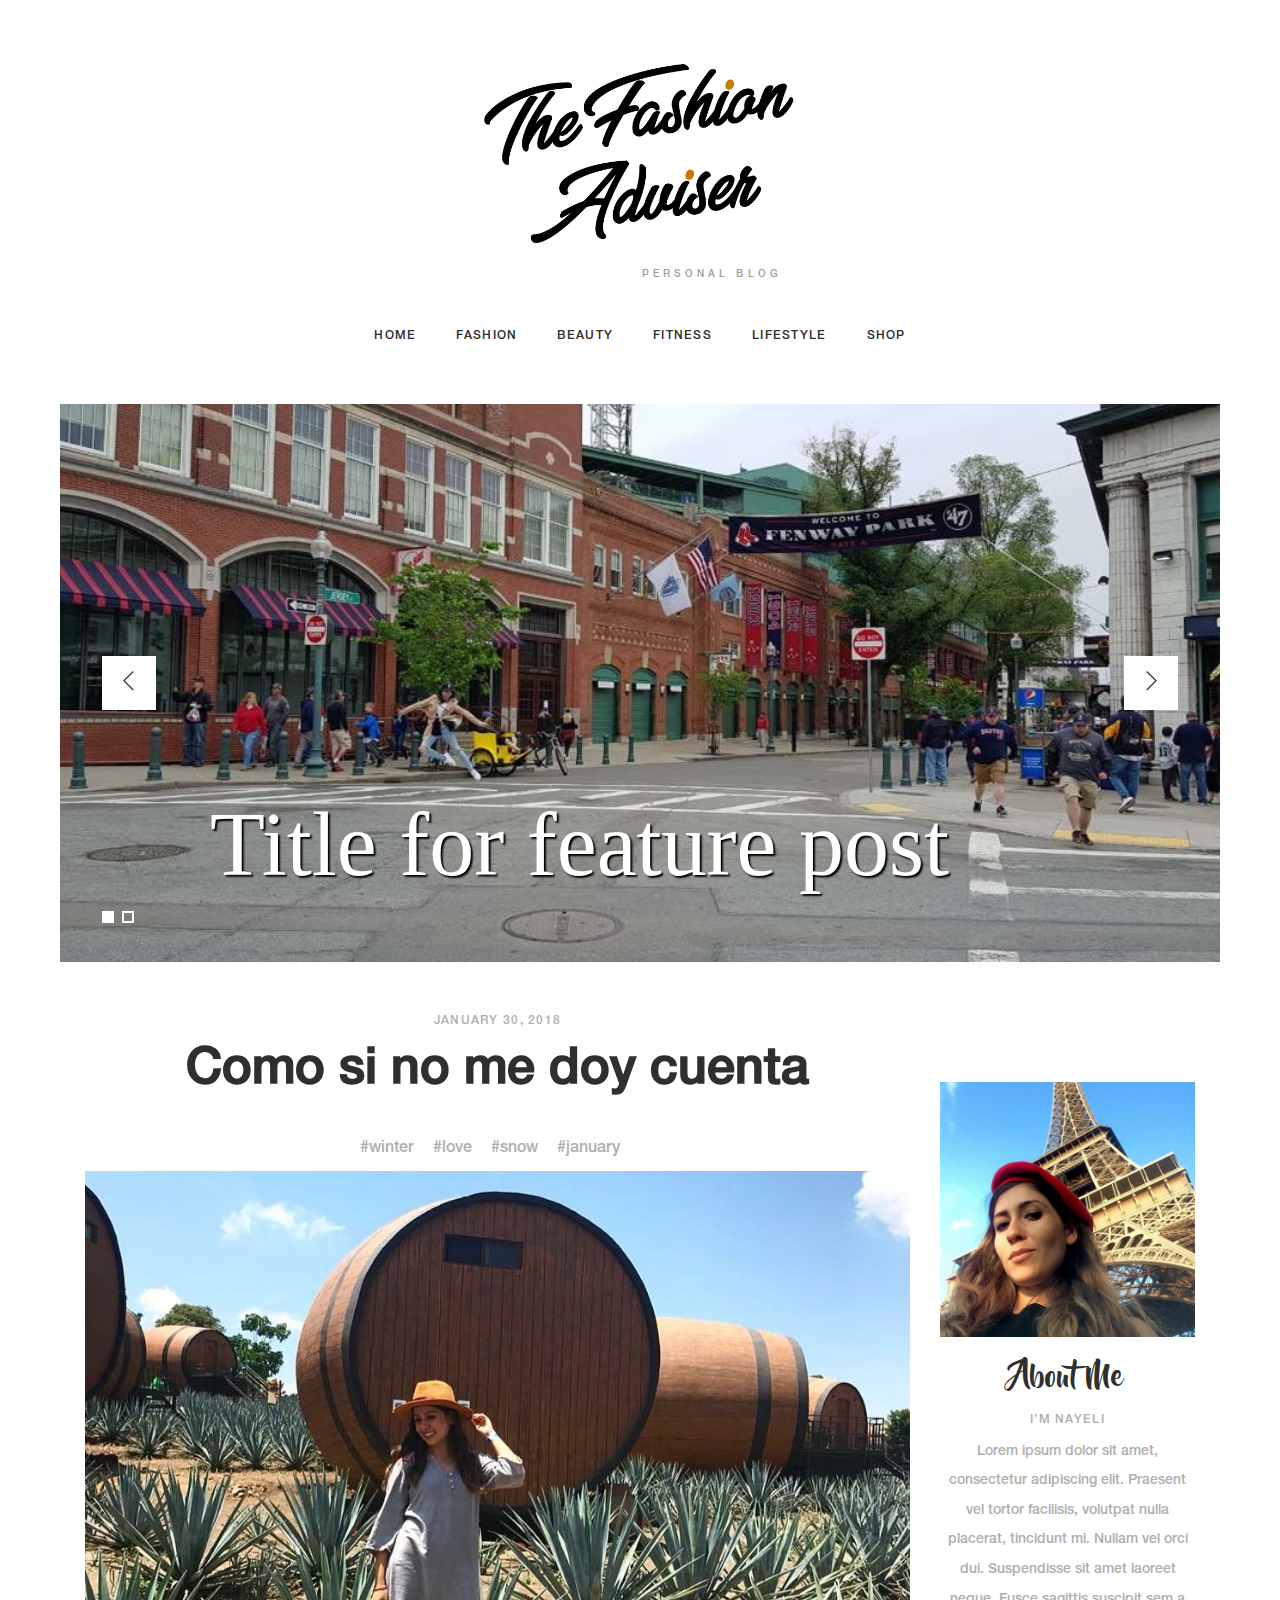
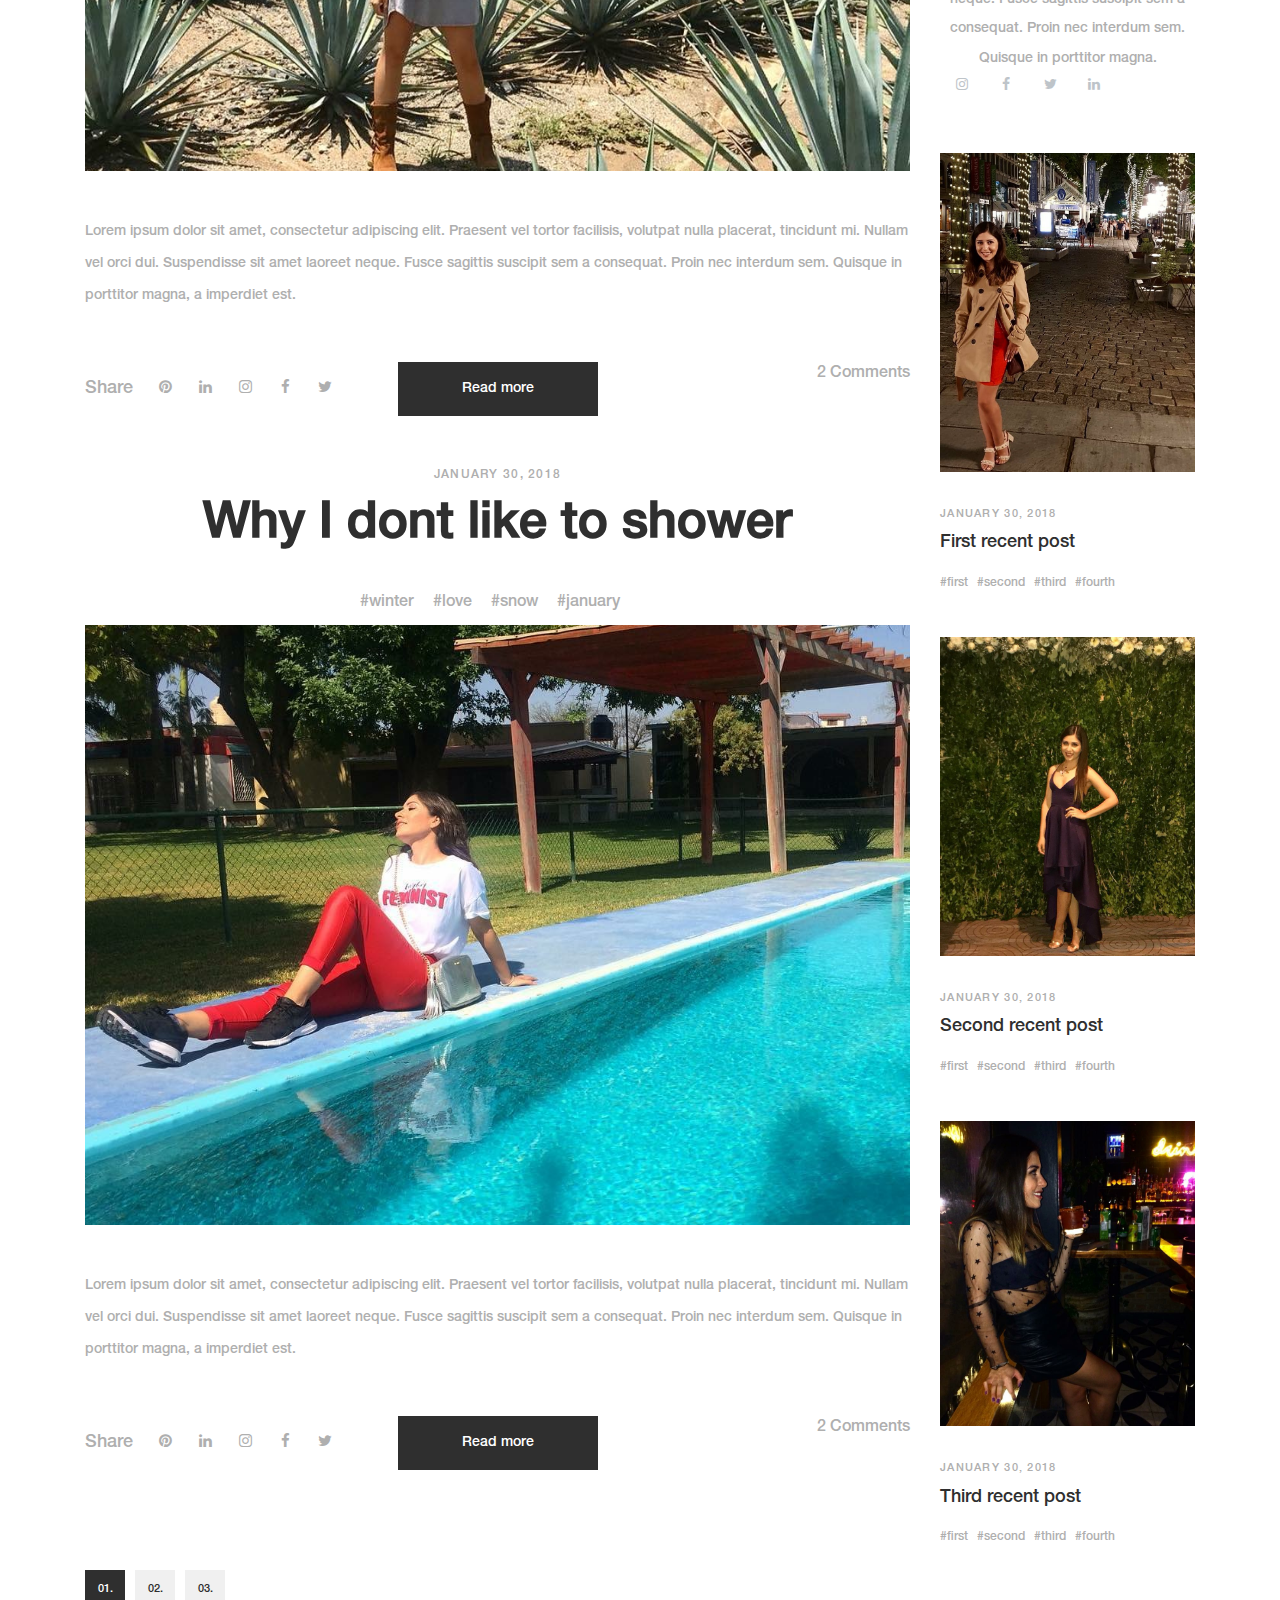
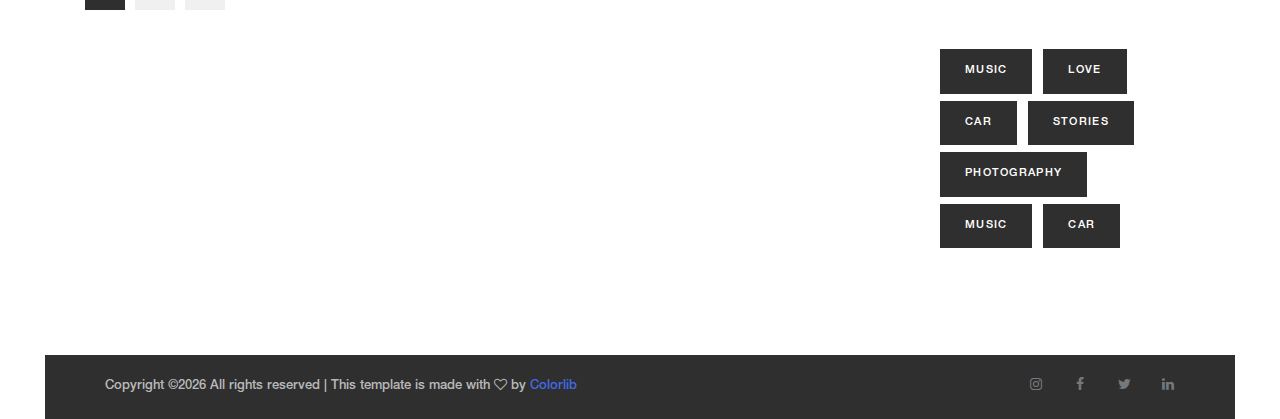
<file: index.html>
<!DOCTYPE html>
<html lang="en">
<head>
    <title>The Fashion Adviser</title>

    <!-- Required meta tags -->
    <meta charset="utf-8">
    <meta name="viewport" content="width=device-width, initial-scale=1, shrink-to-fit=no">

    <!-- Bootstrap CSS -->
    <link rel="stylesheet" href="css/bootstrap.min.css">

    <!-- FontAwesome CSS -->
    <link rel="stylesheet" href="css/font-awesome.min.css">

    <!-- Swiper CSS -->
    <link rel="stylesheet" href="css/swiper.min.css">

    <!-- Styles -->
    <link rel="stylesheet" href="style.css">
</head>
<body>
<div class="outer-container">
    <header class="site-header">
        <div class="container">
            <div class="row">
                <div class="col-12">
                    <div class="site-branding flex flex-column align-items-center">
                        <figure class="branding-image">
                            <img src="images/logo.png" alt=""><a href="index.html" rel="home"></a></img>
                        </figure><!-- .featured-image -->
                        <p class="site-description">Personal Blog</p>
                    </div><!-- .site-branding -->

                    <nav class="site-navigation">
                        <div class="hamburger-menu d-lg-none">
                            <span></span>
                            <span></span>
                            <span></span>
                            <span></span>
                        </div><!-- .hamburger-menu -->

                        <ul class="flex-lg flex-lg-row justify-content-lg-center align-content-lg-center">
                            <li class="current-menu-item"><a href="index.html">Home</a></li>
                            <li><a href="section.html">Fashion</a></li>
                            <li><a href="#">Beauty</a></li>
                            <li><a href="#">Fitness</a></li>
                            <li><a href="#">Lifestyle</a></li>
                            <li><a href="#">Shop</a></li>
                        </ul>

                    </nav><!-- .site-navigation -->
                </div><!-- .col -->
            </div><!-- .row -->
        </div><!-- .container -->
    </header><!-- .site-header -->

    <div class="container-fluid">
        <div class="row">
            <div class="col-12">
                <div class="swiper-container hero-slider">
                    <div class="swiper-wrapper">
                        <div class="swiper-slide">
                            <div class="hero-content flex justify-content-center align-items-center flex-column">
                                  <img src="images/fotos/header.JPG" class="featured-image-main">
                              <div class="bottom-left">Title for feature post</div>
                            </div><!-- .hero-content -->
                        </div><!-- .swiper-slide -->

                        <div class="swiper-slide">
                            <div class="hero-content flex justify-content-center align-items-center flex-column">
                                  <img src="images/slider.jpg" class="featured-image-main">
                              <div class="bottom-left">Title for feature post</div>
                            </div><!-- .hero-content -->
                        </div><!-- .swiper-slide -->


                    </div><!-- .swiper-wrapper -->

                    <!-- Add Pagination -->
                    <div class="swiper-pagination"></div>

                    <!-- Add Arrows -->
                    <div class="swiper-button-next flex justify-content-center align-items-center">
                        <span><svg xmlns="http://www.w3.org/2000/svg" viewBox="0 0 27 44"><path d="M27,22L27,22L5,44l-2.1-2.1L22.8,22L2.9,2.1L5,0L27,22L27,22z"></path></svg></span>
                    </div>
                    <div class="swiper-button-prev flex justify-content-center align-items-center">
                        <span><svg xmlns="http://www.w3.org/2000/svg" viewBox="0 0 27 44"><path d="M0,22L22,0l2.1,2.1L4.2,22l19.9,19.9L22,44L0,22L0,22L0,22z"></path></svg></span>
                    </div>
                </div><!-- .swiper-container -->
            </div><!-- .col -->
        </div><!-- .row -->



<!-- POST Main content -->
    <div class="container single-page">
        <div class="row">
            <div class="col-12 col-lg-9">
                <div class="content-wrap">
                    <header class="entry-header">
                        <div class="posted-date">
                            January 30, 2018
                        </div><!-- .posted-date -->

                        <h2 class="entry-title">Como si no me doy cuenta</h2>

                        <div class="tags-links">
                            <a href="#">#winter</a>
                            <a href="#">#love</a>
                            <a href="#">#snow</a>
                            <a href="#">#january</a>
                        </div><!-- .tags-links -->
                    </header><!-- .entry-header -->

                    <figure class="featured-image">
                        <img src="images/fotos/1.JPG" alt="">
                    </figure><!-- .featured-image -->

                    <div class="entry-content">
                        <p>Lorem ipsum dolor sit amet, consectetur adipiscing elit. Praesent vel tortor facilisis, volutpat nulla placerat, tincidunt mi. Nullam vel orci dui. Suspendisse sit amet laoreet neque. Fusce sagittis suscipit sem a consequat. Proin nec interdum sem. Quisque in porttitor magna, a imperdiet est. </p>
                    </div><!-- .entry-content -->

                    <footer class="entry-footer flex flex-column flex-lg-row justify-content-between align-content-start align-lg-items-center">
                        <ul class="post-share flex align-items-center order-3 order-lg-1">
                            <label>Share</label>
                            <li><a href="#"><i class="fa fa-pinterest"></i></a></li>
                            <li><a href="#"><i class="fa fa-linkedin"></i></a></li>
                            <li><a href="#"><i class="fa fa-instagram"></i></a></li>
                            <li><a href="#"><i class="fa fa-facebook"></i></a></li>
                            <li><a href="#"><i class="fa fa-twitter"></i></a></li>
                        </ul><!-- .post-share -->

                        <a class="read-more order-2" href="#">Read more</a>

                        <div class="comments-count order-1 order-lg-3">
                            <a href="#">2 Comments</a>
                        </div><!-- .comments-count -->
                    </footer><!-- .entry-footer -->
                </div><!-- .content-wrap -->

                <div class="content-wrap">
                    <header class="entry-header">
                        <div class="posted-date">
                            January 30, 2018
                        </div><!-- .posted-date -->

                        <h2 class="entry-title">Why I dont like to shower</h2>

                        <div class="tags-links">
                            <a href="#">#winter</a>
                            <a href="#">#love</a>
                            <a href="#">#snow</a>
                            <a href="#">#january</a>
                        </div><!-- .tags-links -->
                    </header><!-- .entry-header -->

                    <figure class="featured-image">
                        <img src="images/fotos/2.JPG" alt="">
                    </figure><!-- .featured-image -->

                    <div class="entry-content">
                        <p>Lorem ipsum dolor sit amet, consectetur adipiscing elit. Praesent vel tortor facilisis, volutpat nulla placerat, tincidunt mi. Nullam vel orci dui. Suspendisse sit amet laoreet neque. Fusce sagittis suscipit sem a consequat. Proin nec interdum sem. Quisque in porttitor magna, a imperdiet est. </p>
                    </div><!-- .entry-content -->

                    <footer class="entry-footer flex flex-column flex-lg-row justify-content-between align-content-start align-lg-items-center">
                        <ul class="post-share flex align-items-center order-3 order-lg-1">
                            <label>Share</label>
                            <li><a href="#"><i class="fa fa-pinterest"></i></a></li>
                            <li><a href="#"><i class="fa fa-linkedin"></i></a></li>
                            <li><a href="#"><i class="fa fa-instagram"></i></a></li>
                            <li><a href="#"><i class="fa fa-facebook"></i></a></li>
                            <li><a href="#"><i class="fa fa-twitter"></i></a></li>
                        </ul><!-- .post-share -->

                        <a class="read-more order-2" href="#">Read more</a>

                        <div class="comments-count order-1 order-lg-3">
                            <a href="#">2 Comments</a>
                        </div><!-- .comments-count -->
                    </footer><!-- .entry-footer -->
                </div><!-- .content-wrap -->



                <div class="pagination">
                    <ul class="flex align-items-center">
                        <li class="active"><a href="#">01.</a></li>
                        <li><a href="#">02.</a></li>
                        <li><a href="#">03.</a></li>
                    </ul>
                </div>
            </div><!-- .col -->

            <div class="col-12 col-lg-3">
                <div class="sidebar">
                    <div class="about-me">
                      <figure class="featured-image-about-me">
                          <img src="images/fotos/about.jpeg" alt="Youtube Subscribe">
                      </figure>
                      <h2 class="about-me">About Me</h2>
                      <h3 class="about-me">I’m Nayeli</h3>
                      <p>Lorem ipsum dolor sit amet, consectetur adipiscing elit. Praesent vel tortor facilisis, volutpat nulla placerat, tincidunt mi. Nullam vel orci dui. Suspendisse sit amet laoreet neque. Fusce sagittis suscipit sem a consequat. Proin nec interdum sem. Quisque in porttitor magna.</p>
                    </div><!-- .about-me -->

                    <div class="header-bar-social d-none d-md-block">
                        <ul class="flex align-items-center">
                            <li><a href="#"><i class="fa fa-instagram"></i></a></li>
                            <li><a href="#"><i class="fa fa-facebook"></i></a></li>
                            <li><a href="#"><i class="fa fa-twitter"></i></a></li>
                            <li><a href="#"><i class="fa fa-linkedin"></i></a></li>
                        </ul>
                    </div><!-- .header-bar-social -->

                    <div class="recent-posts">
                        <div class="recent-post-wrap">
                            <figure>
                                <img src="images/fotos/r1.JPG" alt="">
                            </figure>

                            <header class="entry-header">
                                <div class="posted-date">
                                    January 30, 2018
                                </div><!-- .entry-header -->

                                <h3><a href="#">First recent post</a></h3>

                                <div class="tags-links">
                                    <a href="#">#first</a>
                                    <a href="#">#second</a>
                                    <a href="#">#third</a>
                                    <a href="#">#fourth</a>
                                </div><!-- .tags-links -->
                            </header><!-- .entry-header -->
                        </div><!-- .recent-post-wrap -->

                        <div class="recent-post-wrap">
                            <figure>
                                <img src="images/fotos/r2.JPG" alt="">
                            </figure>
                            <header class="entry-header">
                                <div class="posted-date">
                                    January 30, 2018
                                </div><!-- .entry-header -->
                                <h3><a href="#">Second recent post</a></h3>
                                <div class="tags-links">
                                    <a href="#">#first</a>
                                    <a href="#">#second</a>
                                    <a href="#">#third</a>
                                    <a href="#">#fourth</a>
                                </div><!-- .tags-links -->
                            </header><!-- .entry-header -->
                        </div><!-- .recent-post-wrap -->

                        <div class="recent-post-wrap">
                            <figure>
                                <img src="images/fotos/r3.JPG" alt="">
                            </figure>
                            <header class="entry-header">
                                <div class="posted-date">
                                    January 30, 2018
                                </div><!-- .entry-header -->
                                <h3><a href="#">Third recent post</a></h3>
                                <div class="tags-links">
                                    <a href="#">#first</a>
                                    <a href="#">#second</a>
                                    <a href="#">#third</a>
                                    <a href="#">#fourth</a>
                                </div><!-- .tags-links -->
                            </header><!-- .entry-header -->
                        </div><!-- .recent-post-wrap -->

                    </div><!-- .recent-posts -->


                    <div class="tags-list">
                        <a href="#">Music</a>
                        <a href="#">Love</a>
                        <a href="#">Car</a>
                        <a href="#">Stories</a>
                        <a href="#">Photography</a>
                        <a href="#">Music</a>
                        <a href="#">Car</a>
                    </div><!-- .tags-list -->


                </div><!-- .sidebar -->
            </div><!-- .col -->
        </div><!-- .row -->
    </div><!-- .container -->
</div><!-- .outer-container -->



    <div class="footer-bar">
        <div class="outer-container">
            <div class="container-fluid">
                <div class="row justify-content-between">
                    <div class="col-12 col-md-6">
                        <div class="footer-copyright">
                            <!-- Link back to Colorlib can't be removed. Template is licensed under CC BY 3.0. -->
                            <p>Copyright &copy;<script>document.write(new Date().getFullYear());</script> All rights reserved | This template is made with <i class="fa fa-heart-o" aria-hidden="true"></i> by <a href="https://colorlib.com" target="_blank">Colorlib</a></p>
                            <!-- Link back to Colorlib can't be removed. Template is licensed under CC BY 3.0. -->
                        </div><!-- .footer-copyright -->
                    </div><!-- .col-xl-4 -->

                    <div class="col-12 col-md-6">
                        <div class="footer-social">
                            <ul class="flex justify-content-center justify-content-md-end align-items-center">
                                <li><a href="#"><i class="fa fa-instagram"></i></a></li>
                                <li><a href="#"><i class="fa fa-facebook"></i></a></li>
                                <li><a href="#"><i class="fa fa-twitter"></i></a></li>
                                <li><a href="#"><i class="fa fa-linkedin"></i></a></li>
                            </ul>
                        </div><!-- .footer-social -->
                    </div><!-- .col-xl-4 -->
                </div><!-- .row -->
            </div><!-- .container-fluid -->
        </div><!-- .outer-container -->
    </div><!-- .footer-bar -->
</footer><!-- .sit-footer -->

<script type='text/javascript' src='js/jquery.js'></script>
<script type='text/javascript' src='js/swiper.min.js'></script>
<script type='text/javascript' src='js/custom.js'></script>

</body>
</html>
</file>
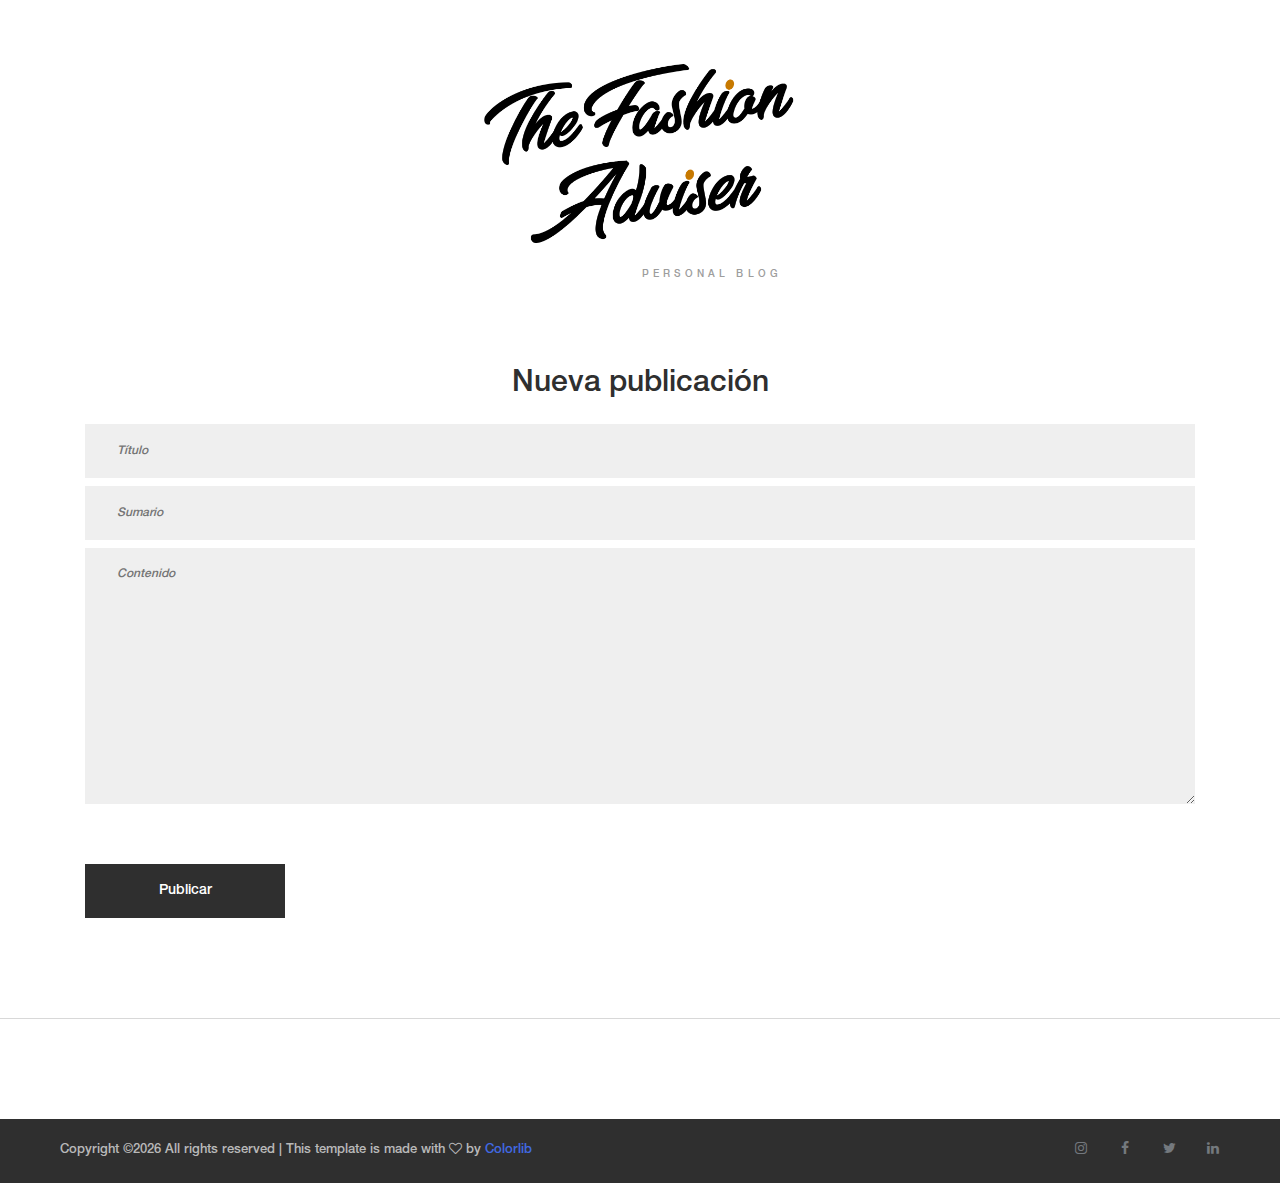
<file: addpost.html>
<!DOCTYPE html>
<html lang="en">
<head>
    <title>The Fashion Adviser</title>

    <!-- Required meta tags -->
    <meta charset="utf-8">
    <meta name="viewport" content="width=device-width, initial-scale=1, shrink-to-fit=no">

    <!-- Bootstrap CSS -->
    <link rel="stylesheet" href="css/bootstrap.min.css">

    <!-- FontAwesome CSS -->
    <link rel="stylesheet" href="css/font-awesome.min.css">

    <!-- Swiper CSS -->
    <link rel="stylesheet" href="css/swiper.min.css">

    <!-- Styles -->
    <link rel="stylesheet" href="style.css">
</head>
<body>
<div class="outer-container">
    <header class="site-header">
        <div class="container">
            <div class="row">
                <div class="col-12">
                    <div class="site-branding flex flex-column align-items-center">
                        <figure class="branding-image">
                            <img src="images/logo.png" alt=""><a href="index.html" rel="home"></a></img>
                        </figure><!-- .featured-image -->
                        <p class="site-description">Personal Blog</p>
                    </div><!-- .site-branding -->
                </div><!-- .col -->
            </div><!-- .row -->
        </div><!-- .container -->
    </header><!-- .site-header -->
    </div><!-- .hero-section -->
<div class="container-header">
  <p class="display-1-header">Nueva publicación</p>
</div>
    <div class="container single-page contact-page">
                <div class="content-wrap">
                    <form class="contact-form">
                        <input type="text" placeholder="Título">
                        <input type="email" placeholder="Sumario">
                        <textarea rows="18" cols="6" placeholder="Contenido"></textarea>
                        <input type="submit" value="Publicar">
                    </form><!-- .contact-form -->
                </div><!-- .content-wrap -->
    </div><!-- .container -->
</div><!-- .outer-container -->

<footer class="sit-footer">

    <div class="footer-bar">
        <div class="outer-container">
            <div class="container-fluid">
                <div class="row justify-content-between">
                    <div class="col-12 col-md-6">
                        <div class="footer-copyright">
                            <!-- Link back to Colorlib can't be removed. Template is licensed under CC BY 3.0. -->
                            <p>Copyright &copy;<script>document.write(new Date().getFullYear());</script> All rights reserved | This template is made with <i class="fa fa-heart-o" aria-hidden="true"></i> by <a href="https://colorlib.com" target="_blank">Colorlib</a></p>
                            <!-- Link back to Colorlib can't be removed. Template is licensed under CC BY 3.0. -->
                        </div><!-- .footer-copyright -->
                    </div><!-- .col-xl-4 -->

                    <div class="col-12 col-md-6">
                        <div class="footer-social">
                            <ul class="flex justify-content-center justify-content-md-end align-items-center">
                              <li><a href="#"><i class="fa fa-instagram"></i></a></li>
                              <li><a href="#"><i class="fa fa-facebook"></i></a></li>
                              <li><a href="#"><i class="fa fa-twitter"></i></a></li>
                              <li><a href="#"><i class="fa fa-linkedin"></i></a></li>
                            </ul>
                        </div><!-- .footer-social -->
                    </div><!-- .col-xl-4 -->
                </div><!-- .row -->
            </div><!-- .container-fluid -->
        </div><!-- .outer-container -->
    </div><!-- .footer-bar -->
</footer><!-- .sit-footer -->

<script type='text/javascript' src='js/jquery.js'></script>
<script type='text/javascript' src='js/swiper.min.js'></script>
<script type='text/javascript' src='js/custom.js'></script>

</body>
</html>
</file>
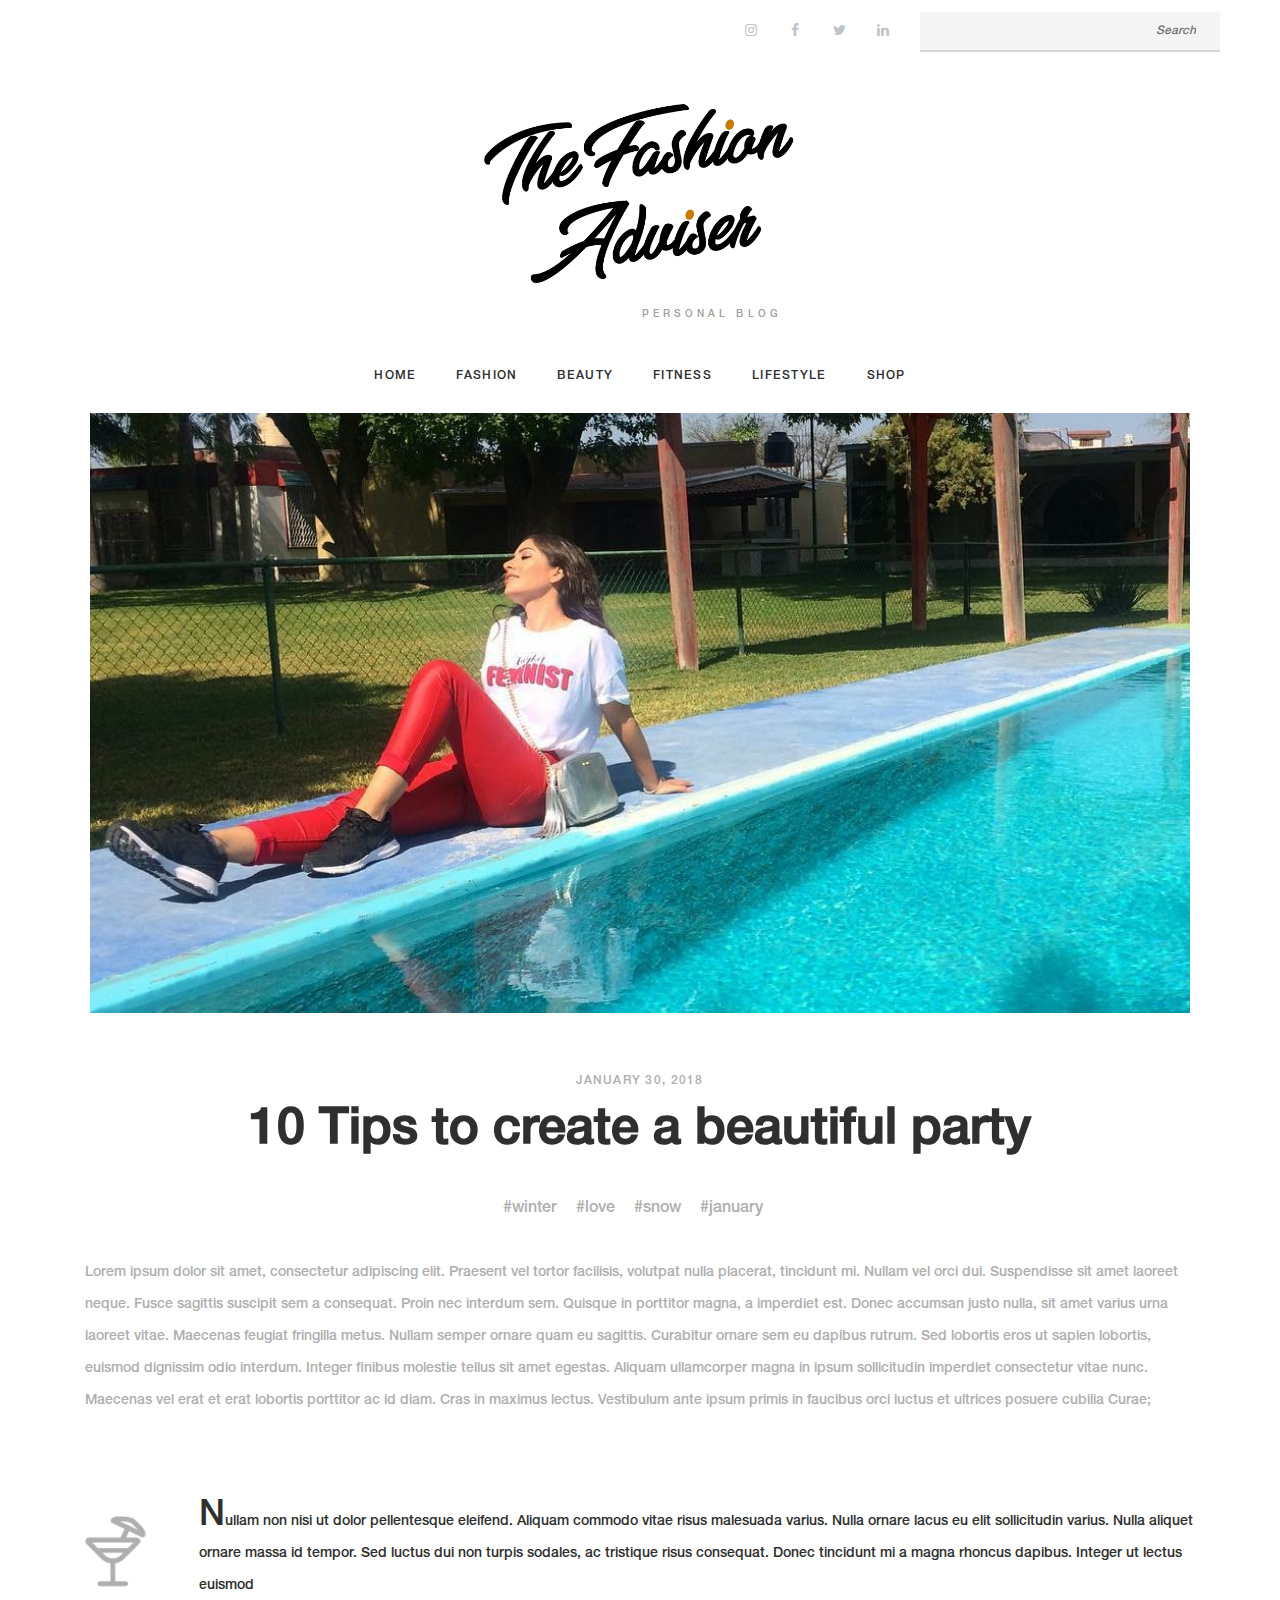
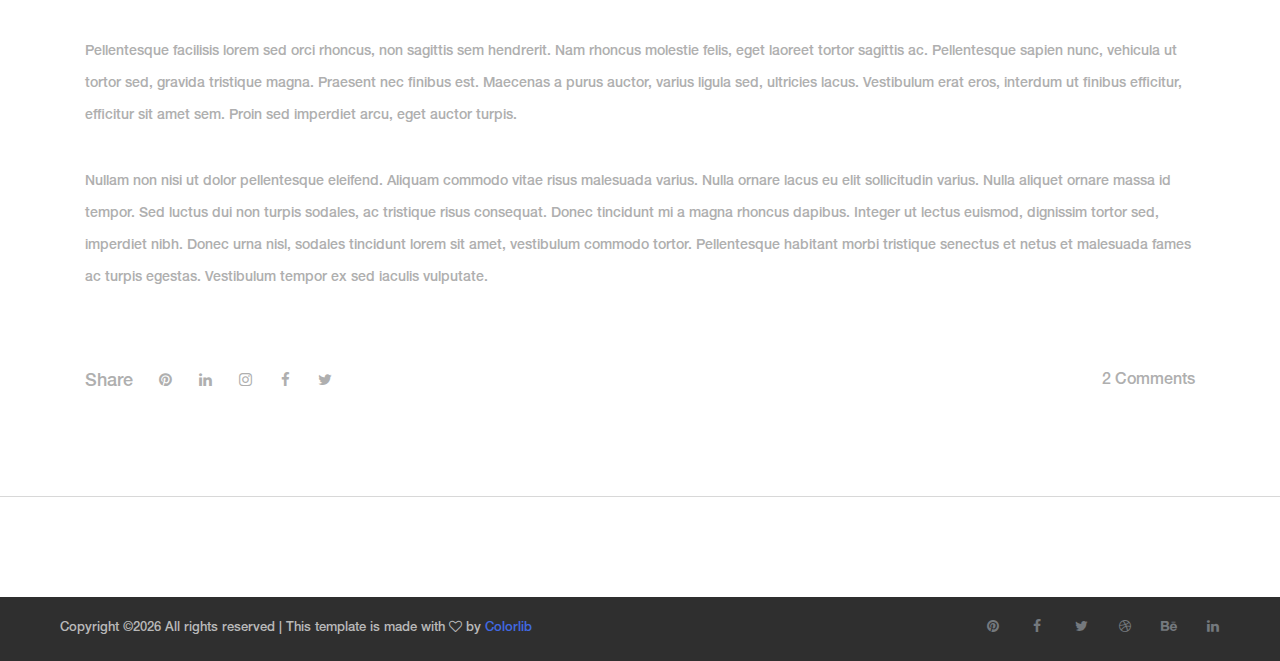
<file: post.html>
<!DOCTYPE html>
<html lang="en">
<head>
    <title>The Fashion Advisor</title>

    <!-- Required meta tags -->
    <meta charset="utf-8">
    <meta name="viewport" content="width=device-width, initial-scale=1, shrink-to-fit=no">

    <!-- Bootstrap CSS -->
    <link rel="stylesheet" href="css/bootstrap.min.css">

    <!-- FontAwesome CSS -->
    <link rel="stylesheet" href="css/font-awesome.min.css">

    <!-- Swiper CSS -->
    <link rel="stylesheet" href="css/swiper.min.css">

    <!-- Styles -->
    <link rel="stylesheet" href="style.css">
</head>
<body>
<div class="outer-container">
    <header class="site-header">
        <div class="top-header-bar">
            <div class="container-fluid">
                <div class="row">
                    <div class="col-lg-6 flex align-items-center">
                        <div class="header-bar-text d-none d-lg-block">
                            <p></p>
                        </div><!-- .header-bar-text -->

                        <div class="header-bar-email d-none d-lg-block">
                            <a href="#"></a>
                        </div><!-- .header-bar-email -->
                    </div><!-- .col -->

                    <div class="col-12 col-lg-6 flex justify-content-between justify-content-lg-end align-items-center">
                        <div class="header-bar-social d-none d-md-block">
                            <ul class="flex align-items-center">
                                <li><a href="#"><i class="fa fa-instagram"></i></a></li>
                                <li><a href="#"><i class="fa fa-facebook"></i></a></li>
                                <li><a href="#"><i class="fa fa-twitter"></i></a></li>
                                <li><a href="#"><i class="fa fa-linkedin"></i></a></li>
                            </ul>
                        </div><!-- .header-bar-social -->

                        <div class="header-bar-search d-none d-md-block">
                            <form>
                                <input type="search" placeholder="Search">
                            </form>
                        </div><!-- .header-bar-search -->
                    </div><!-- .col -->
                </div><!-- .row -->
            </div><!-- .container-fluid -->
        </div><!-- .top-header-bar -->

        <div class="container">
            <div class="row">
                <div class="col-12">
                    <div class="site-branding flex flex-column align-items-center">
                        <figure class="branding-image">
                            <img src="images/logo.png" alt=""><a href="index.html" rel="home"></a></img>
                        </figure><!-- .featured-image -->
                        <p class="site-description">Personal Blog</p>
                    </div><!-- .site-branding -->

                    <nav class="site-navigation">
                        <div class="hamburger-menu d-lg-none">
                            <span></span>
                            <span></span>
                            <span></span>
                            <span></span>
                        </div><!-- .hamburger-menu -->

                        <ul class="flex-lg flex-lg-row justify-content-lg-center align-content-lg-center">
                            <li class="current-menu-item"><a href="index.html">Home</a></li>
                            <li><a href="blog.html">Fashion</a></li>
                            <li><a href="#">Beauty</a></li>
                            <li><a href="#">Fitness</a></li>
                            <li><a href="#">Lifestyle</a></li>
                            <li><a href="#">Shop</a></li>
                        </ul>

                        <div class="header-bar-social d-md-none">
                            <ul class="flex justify-content-center align-items-center">
                                <li><a href="#"><i class="fa fa-pinterest"></i></a></li>
                                <li><a href="#"><i class="fa fa-facebook"></i></a></li>
                                <li><a href="#"><i class="fa fa-twitter"></i></a></li>
                                <li><a href="#"><i class="fa fa-dribbble"></i></a></li>
                                <li><a href="#"><i class="fa fa-behance"></i></a></li>
                                <li><a href="#"><i class="fa fa-linkedin"></i></a></li>
                            </ul>
                        </div><!-- .header-bar-social -->

                        <div class="header-bar-search d-md-none">
                            <form>
                                <input type="search" placeholder="Search">
                            </form>
                        </div><!-- .header-bar-search -->
                    </nav><!-- .site-navigation -->
                </div><!-- .col -->
            </div><!-- .row -->
        </div><!-- .container -->
    </header><!-- .site-header -->

    <div class="container single-page blog-page">
        <div class="row">
            <div class="col-12">
                <div class="content-wrap">
                  <figure class="featured-image-post">
                      <img src="images/fotos/2.JPG" alt="">
                  </figure><!-- .featured-image -->
                    <header class="entry-header">
                        <div class="posted-date">
                            January 30, 2018
                        </div><!-- .posted-date -->

                        <h2 class="entry-title">10 Tips to create a beautiful party</h2>

                        <div class="tags-links">
                            <a href="#">#winter</a>
                            <a href="#">#love</a>
                            <a href="#">#snow</a>
                            <a href="#">#january</a>
                        </div><!-- .tags-links -->
                    </header><!-- .entry-header -->

                    <div class="entry-content">
                        <p>Lorem ipsum dolor sit amet, consectetur adipiscing elit. Praesent vel tortor facilisis, volutpat nulla placerat, tincidunt mi. Nullam vel orci dui. Suspendisse sit amet laoreet neque. Fusce sagittis suscipit sem a consequat. Proin nec interdum sem. Quisque in porttitor magna, a imperdiet est. Donec accumsan justo nulla, sit amet varius urna laoreet vitae. Maecenas feugiat fringilla metus. Nullam semper ornare quam eu sagittis. Curabitur ornare sem eu dapibus rutrum. Sed lobortis eros ut sapien lobortis, euismod dignissim odio interdum. Integer finibus molestie tellus sit amet egestas. Aliquam ullamcorper magna in ipsum sollicitudin imperdiet consectetur vitae nunc. Maecenas vel erat et erat lobortis porttitor ac id diam. Cras in maximus lectus. Vestibulum ante ipsum primis in faucibus orci luctus et ultrices posuere cubilia Curae;</p>


                        <blockquote class="blockquote-text">
                            <p>Nullam non nisi ut dolor pellentesque eleifend. Aliquam commodo vitae risus malesuada varius. Nulla ornare lacus eu elit sollicitudin varius. Nulla aliquet ornare massa id tempor. Sed luctus dui non turpis sodales, ac tristique risus consequat. Donec tincidunt mi a magna rhoncus dapibus. Integer ut lectus euismod</p>
                        </blockquote><!-- .blockquote-text -->

                        <p>Pellentesque facilisis lorem sed orci rhoncus, non sagittis sem hendrerit. Nam rhoncus molestie felis, eget laoreet tortor sagittis ac. Pellentesque sapien nunc, vehicula ut tortor sed, gravida tristique magna. Praesent nec finibus est. Maecenas a purus auctor, varius ligula sed, ultricies lacus. Vestibulum erat eros, interdum ut finibus efficitur, efficitur sit amet sem. Proin sed imperdiet arcu, eget auctor turpis.</p>

                        <p>Nullam non nisi ut dolor pellentesque eleifend. Aliquam commodo vitae risus malesuada varius. Nulla ornare lacus eu elit sollicitudin varius. Nulla aliquet ornare massa id tempor. Sed luctus dui non turpis sodales, ac tristique risus consequat. Donec tincidunt mi a magna rhoncus dapibus. Integer ut lectus euismod, dignissim tortor sed, imperdiet nibh. Donec urna nisl, sodales tincidunt lorem sit amet, vestibulum commodo tortor. Pellentesque habitant morbi tristique senectus et netus et malesuada fames ac turpis egestas. Vestibulum tempor ex sed iaculis vulputate. </p>
                    </div><!-- .entry-content -->





                    <footer class="entry-footer flex flex-column flex-lg-row justify-content-between align-content-start align-lg-items-center">
                        <ul class="post-share flex align-items-center order-3 order-lg-1">
                            <label>Share</label>
                            <li><a href="#"><i class="fa fa-pinterest"></i></a></li>
                            <li><a href="#"><i class="fa fa-linkedin"></i></a></li>
                            <li><a href="#"><i class="fa fa-instagram"></i></a></li>
                            <li><a href="#"><i class="fa fa-facebook"></i></a></li>
                            <li><a href="#"><i class="fa fa-twitter"></i></a></li>
                        </ul><!-- .post-share -->

                        <div class="comments-count order-1 order-lg-3">
                            <a href="#">2 Comments</a>
                        </div><!-- .comments-count -->
                    </footer><!-- .entry-footer -->
                </div><!-- .content-wrap -->
            </div><!-- .col -->
        </div><!-- .row -->
    </div><!-- .container -->
</div><!-- .outer-container -->

<footer class="sit-footer">
    <div class="footer-bar">
        <div class="outer-container">
            <div class="container-fluid">
                <div class="row justify-content-between">
                    <div class="col-12 col-md-6">
                        <div class="footer-copyright">
                            <!-- Link back to Colorlib can't be removed. Template is licensed under CC BY 3.0. -->
                            <p>Copyright &copy;<script>document.write(new Date().getFullYear());</script> All rights reserved | This template is made with <i class="fa fa-heart-o" aria-hidden="true"></i> by <a href="https://colorlib.com" target="_blank">Colorlib</a></p>
                            <!-- Link back to Colorlib can't be removed. Template is licensed under CC BY 3.0. -->
                        </div><!-- .footer-copyright -->
                    </div><!-- .col-xl-4 -->

                    <div class="col-12 col-md-6">
                        <div class="footer-social">
                            <ul class="flex justify-content-center justify-content-md-end align-items-center">
                                <li><a href="#"><i class="fa fa-pinterest"></i></a></li>
                                <li><a href="#"><i class="fa fa-facebook"></i></a></li>
                                <li><a href="#"><i class="fa fa-twitter"></i></a></li>
                                <li><a href="#"><i class="fa fa-dribbble"></i></a></li>
                                <li><a href="#"><i class="fa fa-behance"></i></a></li>
                                <li><a href="#"><i class="fa fa-linkedin"></i></a></li>
                            </ul>
                        </div><!-- .footer-social -->
                    </div><!-- .col-xl-4 -->
                </div><!-- .row -->
            </div><!-- .container-fluid -->
        </div><!-- .outer-container -->
    </div><!-- .footer-bar -->
</footer><!-- .sit-footer -->

<script type='text/javascript' src='js/jquery.js'></script>
<script type='text/javascript' src='js/swiper.min.js'></script>
<script type='text/javascript' src='js/custom.js'></script>

</body>
</html>
</file>
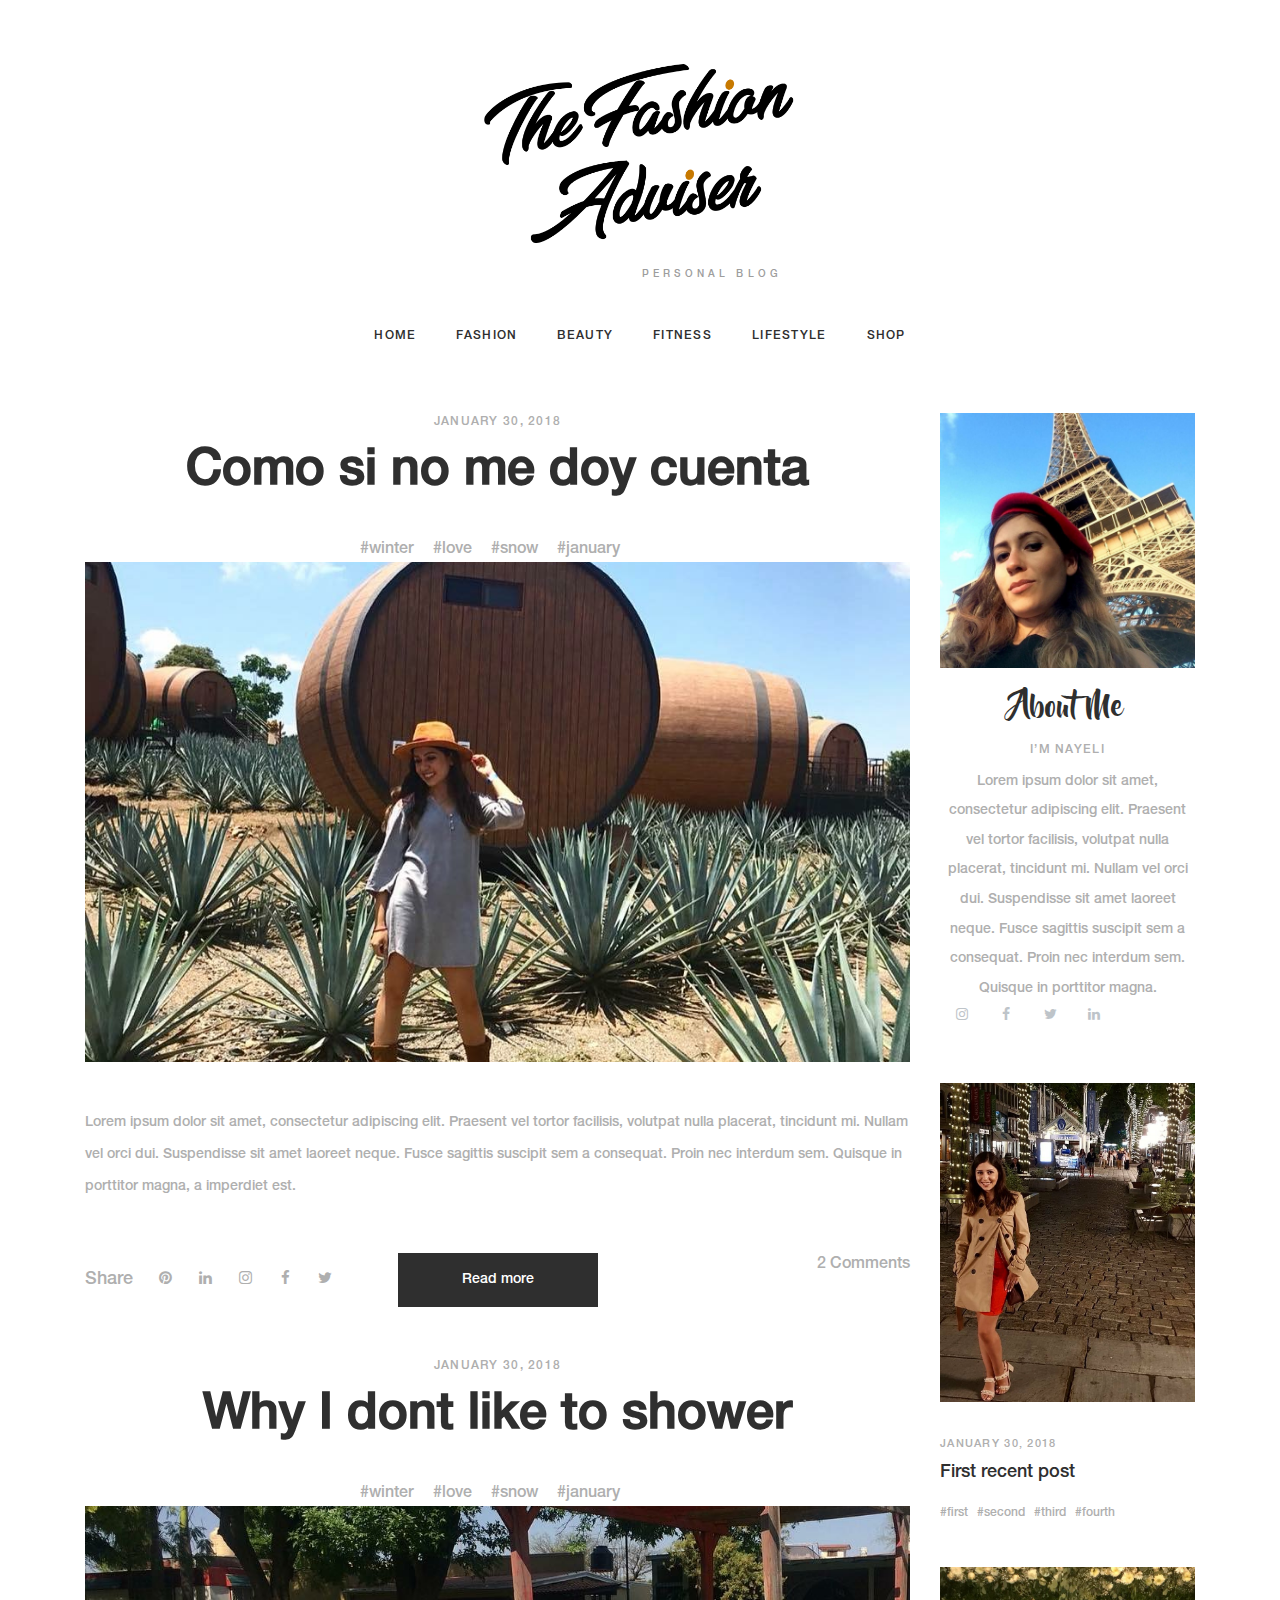
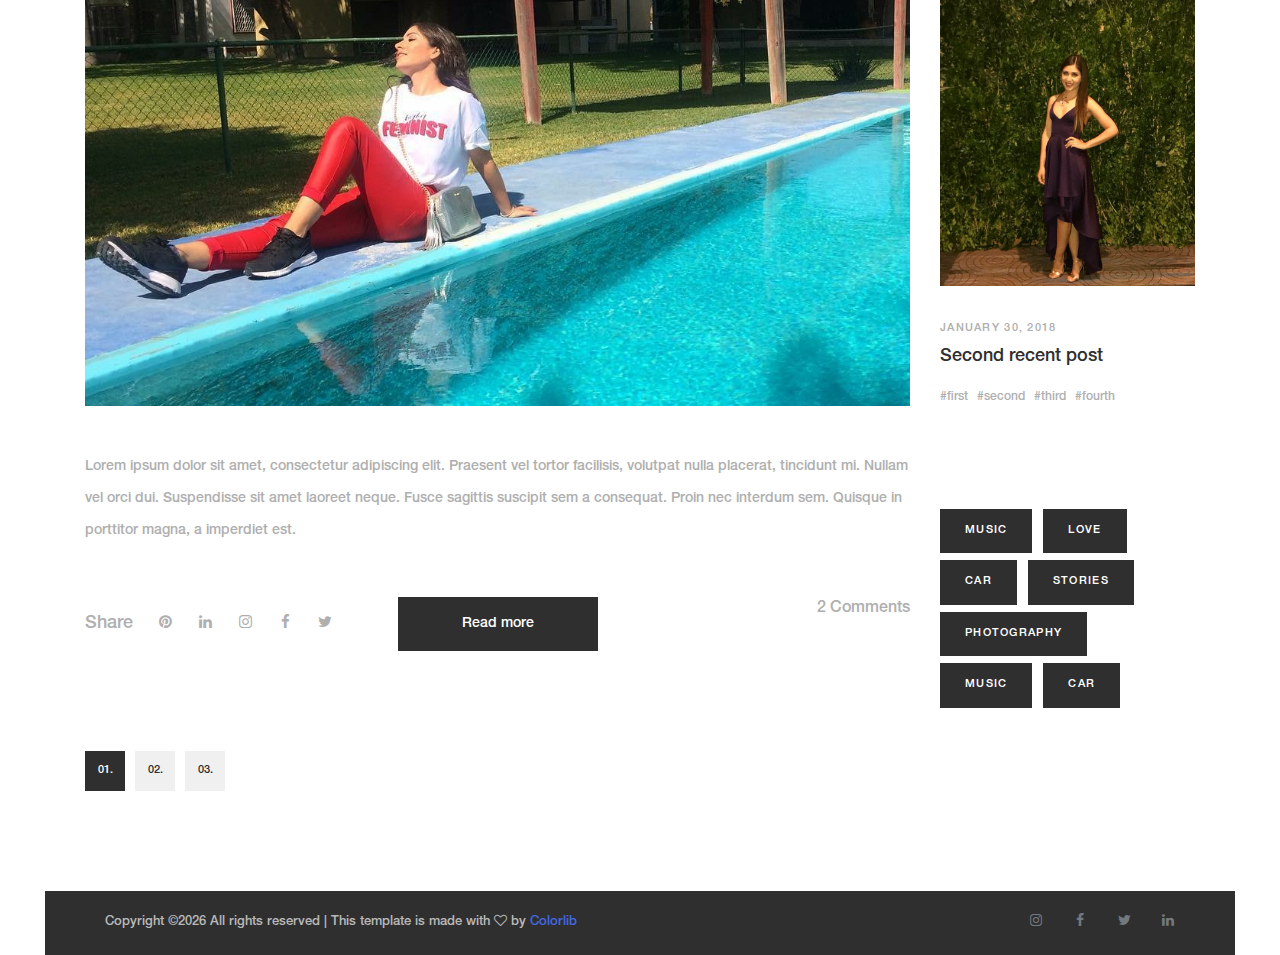
<file: section.html>
<!DOCTYPE html>
<html lang="en">
<head>
    <title>The Fashion Adviser</title>

    <!-- Required meta tags -->
    <meta charset="utf-8">
    <meta name="viewport" content="width=device-width, initial-scale=1, shrink-to-fit=no">

    <!-- Bootstrap CSS -->
    <link rel="stylesheet" href="css/bootstrap.min.css">

    <!-- FontAwesome CSS -->
    <link rel="stylesheet" href="css/font-awesome.min.css">

    <!-- Swiper CSS -->
    <link rel="stylesheet" href="css/swiper.min.css">

    <!-- Styles -->
    <link rel="stylesheet" href="style.css">
</head>
<body>
<div class="outer-container">
    <header class="site-header">
        <div class="container">
            <div class="row">
                <div class="col-12">
                    <div class="site-branding flex flex-column align-items-center">
                        <figure class="branding-image">
                            <img src="images/logo.png" alt=""><a href="index.html" rel="home"></a></img>
                        </figure><!-- .featured-image -->
                        <p class="site-description">Personal Blog</p>
                    </div><!-- .site-branding -->

                    <nav class="site-navigation">
                        <div class="hamburger-menu d-lg-none">
                            <span></span>
                            <span></span>
                            <span></span>
                            <span></span>
                        </div><!-- .hamburger-menu -->

                        <ul class="flex-lg flex-lg-row justify-content-lg-center align-content-lg-center">
                            <li class="current-menu-item"><a href="index.html">Home</a></li>
                            <li><a href="blog.html">Fashion</a></li>
                            <li><a href="#">Beauty</a></li>
                            <li><a href="#">Fitness</a></li>
                            <li><a href="#">Lifestyle</a></li>
                            <li><a href="#">Shop</a></li>
                        </ul>

                    </nav><!-- .site-navigation -->
                </div><!-- .col -->
            </div><!-- .row -->
        </div><!-- .container -->
    </header><!-- .site-header -->

    <div class="container-fluid">



<!-- POST Main content -->
    <div class="container single-page">
        <div class="row">
            <div class="col-12 col-lg-9">
                <div class="content-wrap">
                    <header class="entry-header">
                        <div class="posted-date">
                            January 30, 2018
                        </div><!-- .posted-date -->

                        <h2 class="entry-title">Como si no me doy cuenta</h2>

                        <div class="tags-links">
                            <a href="#">#winter</a>
                            <a href="#">#love</a>
                            <a href="#">#snow</a>
                            <a href="#">#january</a>
                        </div><!-- .tags-links -->
                    </header><!-- .entry-header -->

                    <figure class="featured-image-section">
                        <img src="images/fotos/1.JPG" alt="">
                    </figure><!-- .featured-image -->

                    <div class="entry-content">
                        <p>Lorem ipsum dolor sit amet, consectetur adipiscing elit. Praesent vel tortor facilisis, volutpat nulla placerat, tincidunt mi. Nullam vel orci dui. Suspendisse sit amet laoreet neque. Fusce sagittis suscipit sem a consequat. Proin nec interdum sem. Quisque in porttitor magna, a imperdiet est. </p>
                    </div><!-- .entry-content -->

                    <footer class="entry-footer flex flex-column flex-lg-row justify-content-between align-content-start align-lg-items-center">
                        <ul class="post-share flex align-items-center order-3 order-lg-1">
                            <label>Share</label>
                            <li><a href="#"><i class="fa fa-pinterest"></i></a></li>
                            <li><a href="#"><i class="fa fa-linkedin"></i></a></li>
                            <li><a href="#"><i class="fa fa-instagram"></i></a></li>
                            <li><a href="#"><i class="fa fa-facebook"></i></a></li>
                            <li><a href="#"><i class="fa fa-twitter"></i></a></li>
                        </ul><!-- .post-share -->

                        <a class="read-more order-2" href="#">Read more</a>

                        <div class="comments-count order-1 order-lg-3">
                            <a href="#">2 Comments</a>
                        </div><!-- .comments-count -->
                    </footer><!-- .entry-footer -->
                </div><!-- .content-wrap -->

                <div class="content-wrap">
                    <header class="entry-header">
                        <div class="posted-date">
                            January 30, 2018
                        </div><!-- .posted-date -->

                        <h2 class="entry-title">Why I dont like to shower</h2>

                        <div class="tags-links">
                            <a href="#">#winter</a>
                            <a href="#">#love</a>
                            <a href="#">#snow</a>
                            <a href="#">#january</a>
                        </div><!-- .tags-links -->
                    </header><!-- .entry-header -->

                    <figure class="featured-image-section">
                        <img src="images/fotos/2.JPG" alt="">
                    </figure><!-- .featured-image -->

                    <div class="entry-content">
                        <p>Lorem ipsum dolor sit amet, consectetur adipiscing elit. Praesent vel tortor facilisis, volutpat nulla placerat, tincidunt mi. Nullam vel orci dui. Suspendisse sit amet laoreet neque. Fusce sagittis suscipit sem a consequat. Proin nec interdum sem. Quisque in porttitor magna, a imperdiet est. </p>
                    </div><!-- .entry-content -->

                    <footer class="entry-footer flex flex-column flex-lg-row justify-content-between align-content-start align-lg-items-center">
                        <ul class="post-share flex align-items-center order-3 order-lg-1">
                            <label>Share</label>
                            <li><a href="#"><i class="fa fa-pinterest"></i></a></li>
                            <li><a href="#"><i class="fa fa-linkedin"></i></a></li>
                            <li><a href="#"><i class="fa fa-instagram"></i></a></li>
                            <li><a href="#"><i class="fa fa-facebook"></i></a></li>
                            <li><a href="#"><i class="fa fa-twitter"></i></a></li>
                        </ul><!-- .post-share -->

                        <a class="read-more order-2" href="#">Read more</a>

                        <div class="comments-count order-1 order-lg-3">
                            <a href="#">2 Comments</a>
                        </div><!-- .comments-count -->
                    </footer><!-- .entry-footer -->
                </div><!-- .content-wrap -->



                <div class="pagination">
                    <ul class="flex align-items-center">
                        <li class="active"><a href="#">01.</a></li>
                        <li><a href="#">02.</a></li>
                        <li><a href="#">03.</a></li>
                    </ul>
                </div>
            </div><!-- .col -->

            <div class="col-12 col-lg-3">
                <div class="sidebar-about-me">
                    <div class="about-me">
                      <img src="images/fotos/about.jpeg" alt="Youtube Subscribe">
                      <h2 class="about-me">About Me</h2>
                      <h3 class="about-me">I’m Nayeli</h3>
                      <p>Lorem ipsum dolor sit amet, consectetur adipiscing elit. Praesent vel tortor facilisis, volutpat nulla placerat, tincidunt mi. Nullam vel orci dui. Suspendisse sit amet laoreet neque. Fusce sagittis suscipit sem a consequat. Proin nec interdum sem. Quisque in porttitor magna.</p>
                    </div><!-- .about-me -->

                    <div class="header-bar-social d-none d-md-block">
                        <ul class="flex align-items-center">
                            <li><a href="#"><i class="fa fa-instagram"></i></a></li>
                            <li><a href="#"><i class="fa fa-facebook"></i></a></li>
                            <li><a href="#"><i class="fa fa-twitter"></i></a></li>
                            <li><a href="#"><i class="fa fa-linkedin"></i></a></li>
                        </ul>
                    </div><!-- .header-bar-social -->

                    <div class="recent-posts">
                        <div class="recent-post-wrap">
                            <figure>
                                <img src="images/fotos/r1.JPG" alt="">
                            </figure>

                            <header class="entry-header">
                                <div class="posted-date">
                                    January 30, 2018
                                </div><!-- .entry-header -->

                                <h3><a href="#">First recent post</a></h3>

                                <div class="tags-links">
                                    <a href="#">#first</a>
                                    <a href="#">#second</a>
                                    <a href="#">#third</a>
                                    <a href="#">#fourth</a>
                                </div><!-- .tags-links -->
                            </header><!-- .entry-header -->
                        </div><!-- .recent-post-wrap -->

                        <div class="recent-post-wrap">
                            <figure>
                                <img src="images/fotos/r2.JPG" alt="">
                            </figure>
                            <header class="entry-header">
                                <div class="posted-date">
                                    January 30, 2018
                                </div><!-- .entry-header -->
                                <h3><a href="#">Second recent post</a></h3>
                                <div class="tags-links">
                                    <a href="#">#first</a>
                                    <a href="#">#second</a>
                                    <a href="#">#third</a>
                                    <a href="#">#fourth</a>
                                </div><!-- .tags-links -->
                            </header><!-- .entry-header -->
                        </div><!-- .recent-post-wrap -->

                  

                    </div><!-- .recent-posts -->


                    <div class="tags-list">
                        <a href="#">Music</a>
                        <a href="#">Love</a>
                        <a href="#">Car</a>
                        <a href="#">Stories</a>
                        <a href="#">Photography</a>
                        <a href="#">Music</a>
                        <a href="#">Car</a>
                    </div><!-- .tags-list -->


                </div><!-- .sidebar -->
            </div><!-- .col -->
        </div><!-- .row -->
    </div><!-- .container -->
</div><!-- .outer-container -->



    <div class="footer-bar">
        <div class="outer-container">
            <div class="container-fluid">
                <div class="row justify-content-between">
                    <div class="col-12 col-md-6">
                        <div class="footer-copyright">
                            <!-- Link back to Colorlib can't be removed. Template is licensed under CC BY 3.0. -->
                            <p>Copyright &copy;<script>document.write(new Date().getFullYear());</script> All rights reserved | This template is made with <i class="fa fa-heart-o" aria-hidden="true"></i> by <a href="https://colorlib.com" target="_blank">Colorlib</a></p>
                            <!-- Link back to Colorlib can't be removed. Template is licensed under CC BY 3.0. -->
                        </div><!-- .footer-copyright -->
                    </div><!-- .col-xl-4 -->

                    <div class="col-12 col-md-6">
                        <div class="footer-social">
                            <ul class="flex justify-content-center justify-content-md-end align-items-center">
                                <li><a href="#"><i class="fa fa-instagram"></i></a></li>
                                <li><a href="#"><i class="fa fa-facebook"></i></a></li>
                                <li><a href="#"><i class="fa fa-twitter"></i></a></li>
                                <li><a href="#"><i class="fa fa-linkedin"></i></a></li>
                            </ul>
                        </div><!-- .footer-social -->
                    </div><!-- .col-xl-4 -->
                </div><!-- .row -->
            </div><!-- .container-fluid -->
        </div><!-- .outer-container -->
    </div><!-- .footer-bar -->
</footer><!-- .sit-footer -->

<script type='text/javascript' src='js/jquery.js'></script>
<script type='text/javascript' src='js/swiper.min.js'></script>
<script type='text/javascript' src='js/custom.js'></script>

</body>
</html>
</file>
<file: style.css>
@font-face {
    font-family: 'HelveticaNeueLTPro-Md';
    src: url('fonts/HelveticaNeueLTPro-Md.eot?#iefix') format('embedded-opentype'),
    url('fonts/HelveticaNeueLTPro-Md.otf')  format('opentype'),
    url('fonts/HelveticaNeueLTPro-Md.woff') format('woff'),
    url('fonts/HelveticaNeueLTPro-Md.ttf')  format('truetype'),
    url('fonts/HelveticaNeueLTPro-Md.svg#HelveticaNeueLTPro-Md') format('svg');
    font-weight: normal;
    font-style: normal;
}

@font-face {
    font-family: 'BeyondTheMountains';
    src: url('fonts/BeyondTheMountains.eot?#iefix') format('embedded-opentype'),
    url('fonts/BeyondTheMountains.otf')  format('opentype'),
    url('fonts/BeyondTheMountains.woff') format('woff'),
    url('fonts/BeyondTheMountains.ttf')  format('truetype'),
    url('fonts/BeyondTheMountains.svg#BeyondTheMountains') format('svg');
    font-weight: normal;
    font-style: normal;
}

body {
    color: #2f2f2f;
    font-family: 'HelveticaNeueLTPro-Md';
}

img {
    vertical-align: baseline;
}

/*--------------------------------------------------------------
# Links
--------------------------------------------------------------*/
a {
    color: royalblue;
}

a:visited {
    color: purple;
}

a:hover, a:focus, a:active {
    color: midnightblue;
}

a:focus {
    outline: thin dotted;
}

a:hover, a:active {
    outline: 0;
    list-style: none;
}

/*--------------------------------------------------------------
# Helper Utilities
--------------------------------------------------------------*/
.flex {
    display: flex !important;
}

@media screen and (min-width: 992px) {
    .flex-lg {
        display: flex !important;
    }
}

/*--------------------------------------------------------------
# Outer Container
--------------------------------------------------------------*/
@media screen and (min-width: 1200px) {
    .outer-container {
        width: calc(100% - 90px);
        margin: 0 auto;
    }
}

/*--------------------------------------------------------------
# Header
--------------------------------------------------------------*/
/*
# Header Bar Text
--------------------------------*/
.header-bar-text,
.header-bar-email {
    font-size: 12px;
    color: #afafaf;
    text-transform: uppercase;
    letter-spacing: 0.08rem;
}

.header-bar-text {
    margin-right: 42px;
}

.header-bar-text p {
    margin: 0;
}

/*
# Header Bar Email
--------------------------------*/
.header-bar-email a {
    color: #afafaf;
}

/*
# Header Bar Social
--------------------------------*/
.header-bar-social {
    margin-right: 15px;
}

.header-bar-social ul {
    padding: 0;
    margin: 0;
    list-style: none;
}

.header-bar-social li {
    display: flex;
    justify-content: center;
    align-items: center;
    width: 24px;
    height: 24px;
    margin: 0 10px;
    font-size: 14px;
}

.header-bar-social li a {
    color: #bec4c9;
    transition: all .35s;
}

.header-bar-social li a:hover {
    color: #2f2f2f;
}

/*
# Header Bar search
--------------------------------*/
.header-bar-search {
    margin-top: 30px;
}

.header-bar-search input[type="search"] {
    width: 100%;
    padding: 12px 20px;
    border: 0;
    border-bottom: 2px solid #d5d5d5;
    font-size: 12px;
    font-style: italic;
    line-height: 1;
    background: #f5f5f5;
    color: #afafaf;
    text-align: center;
}

.header-bar-search input[type="search"]:focus {
    outline: none;
}

@media screen and (min-width: 768px){
    .header-bar-search {
        width: 300px;
        margin-top: 0;
    }

    .header-bar-search input[type="search"] {
        text-align: right;
    }
}

/*
# Site Branding
--------------------------------*/
.site-branding {
    padding: 40px 0;
}

.branding-image img {
    width: 30%;
    height: 30%
}

.site-title {
    font-size: 72px;
    font-family: 'BeyondTheMountains';
}

.site-title a {
    color: #2f2f2f;
    text-decoration: none;
}

.site-description {
    width: 284px;
    margin: -5px 0 0;
    font-size: 10px;
    letter-spacing: 0.26rem;
    color: #9d9d9d;
    text-transform: uppercase;
    text-align: right;
}



@media screen and (min-width: 576px){
    .site-title {
        font-size: 112px;
    }

    .site-description {
        width: 284px;
        margin: -10px 0 0;
    }
}

/*
  Hamburger Menu
----------------------------------------*/
.hamburger-menu {
    position: relative;
    width: 100%;
    max-width: 24px;
    height: 22px;
    margin: 0 auto;
    transition: .5s ease-in-out;
    cursor: pointer;
}

.hamburger-menu span {
    display: block;
    position: absolute;
    height: 2px;
    width: 100%;
    background: #181818;
    border-radius: 10px;
    opacity: 1;
    left: 0;
    transition: .25s ease-in-out;
}

.hamburger-menu span:nth-child(1) {
    top: 2px;
}

.hamburger-menu span:nth-child(2),
.hamburger-menu span:nth-child(3) {
    top: 10px;
}

.hamburger-menu span:nth-child(4) {
    top: 18px;
}

.hamburger-menu.open span:nth-child(1) {
    top: 18px;
    width: 0;
    left: 50%;
}

.hamburger-menu.open span:nth-child(2) {
    transform: rotate(45deg);
}

.hamburger-menu.open span:nth-child(3) {
    transform: rotate(-45deg);
}

.hamburger-menu.open span:nth-child(4) {
    top: 18px;
    width: 0;
    left: 50%;
}

/*
# Main Menu
--------------------------------*/
.site-navigation {
    position: absolute;
    left: 0;
    z-index: 9999;
    width: 100%;
    height: 22px;
    overflow: hidden;
    background: #fff;
    list-style: none;
    transition: all .35s;
}

.site-navigation.show {
    height: auto;
}

.site-navigation ul {
    padding: 0;
    margin: 0;
}

.site-navigation ul li {
    display: block;
    padding: 10px 0;
    font-size: 12px;
    text-align: center;
    letter-spacing: 0.08rem;
    text-transform: uppercase;
}

.site-navigation ul li a {
    display: block;
    padding: 4px 0;
    border-bottom: 2px solid transparent;
    color: #2f2f2f;
    transition: all 0.35s;
    text-decoration: none;
}

.site-navigation ul li a:hover,
.site-navigation ul li.current-menu-item a {
    border-color: #2f2f2f;
}

@media screen and (min-width: 768px) {
    .site-header {
        margin-top: 12px;
        margin-bottom: 40px;
    }
}

@media screen and (min-width: 992px) {
    .site-navigation ul li {
        padding: 0 20px;
    }
}

/*--------------------------------------------------------------
# Hero Section
--------------------------------------------------------------*/
.hero-slider {
    margin-top: 40px;
}

.hero-slider img {
  margin-top: 1px;
  width: 100%;
  height: 100%;
  max-width: 1320px;
  max-height: 558px;
  object-fit: cover;
  overflow: hidden;
}

.swiper-container-horizontal>.swiper-pagination-bullets,
.swiper-pagination-custom, .swiper-pagination-fraction {
    bottom: 30px;
    left: 38px;
    text-align: left;
}

.swiper-button-next,
.swiper-button-prev {
    visibility: hidden;
    width: 54px;
    height: 54px;
    margin-top: -27px;
    background: #fff;
    transition: all .35s;
}

.swiper-button-next {
    right: 42px;
}

.swiper-button-prev {
    left: 42px;
}

.swiper-button-next:hover,
.swiper-button-prev:hover {
    opacity: 1;
}

.swiper-button-next span,
.swiper-button-prev span {
    display: block;
    width: 12px;
    padding-top: 6px;
}

.swiper-button-next path,
.swiper-button-prev path {
    fill: #3a3a3a;
}

.swiper-pagination-bullet {
    width: 12px;
    height: 12px;
    display: inline-block;
    border-radius: 0;
    background: transparent;
    border: 2px solid #fff;
    opacity: 1;
}

.swiper-pagination-bullet-active {
    background: #fff;
}

@media screen and (min-width: 768px){
    .swiper-button-next,
    .swiper-button-prev {
        visibility: visible;
    }
}

/*
# Youtube Subscribe
--------------------------------*/
.yt-subscribe {
    position: absolute;
    right: 15px;
    bottom: -220px;
    z-index: 99;
    width: calc(100% - 30px);
    text-align: center;
}

.yt-subscribe img {
    width: 160px;
    max-width: 100%;
}

.yt-subscribe h3 {
    padding: 0 15px;
    margin-top: 15px;
    font-size: 36px;
    font-family: 'BeyondTheMountains';
    color: #2f2f2f;
}

.yt-subscribe p {
    padding: 0 15px;
    margin-top: 15px;
    font-size: 12px;
    color: #afafaf;
    letter-spacing: 0.08rem;
    text-transform: uppercase;
}

@media screen and (min-width: 768px){
    .yt-subscribe {
        bottom: -250px;
    }

    .yt-subscribe img {
        width: auto;
    }
}

@media screen and (min-width: 992px){
    .yt-subscribe {
        bottom: -200px;);
        text-align: center;
    }
}

/*--------------------------------------------------------------
# Homepage
--------------------------------------------------------------*/
.single-page {
    padding-top: 110px;
    padding-bottom: 100px;
}

.single-page .content-wrap {
    margin-top: 10px;
    text-align: center;
    color: #afafaf;
}

.single-page .content-wrap .posted-date {
    font-size: 12px;
    margin-top: 50px;
    letter-spacing: 0.08rem;
    text-transform: uppercase;
}

.single-page .content-wrap .entry-title {
    margin-top: 12px;
    font-size: 50px;
    color: #2f2f2f;
    font-weight: bold;
}

.single-page .content-wrap .tags-links {
    margin-top: 35px;
}

.single-page .content-wrap .tags-links a {
    margin-right: 15px;
    font-size: 16px;
    color: #afafaf;
}

.single-page .content-wrap .featured-image {
    margin-top: 0px;
}

.single-page .content-wrap .featured-image img {
    margin-top: 10px;
    width: 100%;
    height: 100%;
    max-width: 1100px;
    max-height: 600px;
    object-fit: cover;
    overflow: hidden;
}


.featured-image-about-me img {
    margin-top: 10px;
    width: 100%;
    height: 100%;
    max-width: 255px;
    max-height: 318px;
    object-fit: cover;
    overflow: hidden;
}


.featured-image-main img {

}

.single-page .content-wrap .featured-image-post img {
    width: 100%;
    height: 100%;
    max-width: 1100px;
    max-height: 600px;
    object-fit: cover;
    overflow: hidden;

}


.single-page .content-wrap .featured-image-section img {
    width: 100%;
    height: 100%;
    max-width: 825;
    max-height: 500px;
    object-fit: cover;
    overflow: hidden;

}

.single-page .content-wrap .entry-content {
    margin-top: 36px;
}

.single-page .content-wrap .entry-content p {
    font-size: 14px;
    line-height: 2rem;
    text-align: left;
}

.single-page .blockquote-text {
    padding-left: 114px;
    margin-top: 84px;
    font-size: 18px;
    line-height: 2.2rem;
    color: #2f2f2f;
    text-align: left;
    background: url("images/cocktaile.png") no-repeat left center;
}

.single-page .blockquote-text p::first-letter {
    font-size: 36px;
}

.single-page .content-wrap .entry-footer {
    margin-top: 50px;
}

.post-share,
.comments-count {
    width: 100%;
}

.post-share {
    padding: 0;
    margin: 30px 0 0;
    list-style: none;
    color: #afafaf;
}

.post-share label {
    margin: 0 12px 0 0;
    font-size: 18px;
}

.post-share li {
    display: flex;
    align-items: center;
    justify-content: center;
    width: 16px;
    height: 16px;
    margin: 0 12px;
    font-size: 15px;
}

.post-share li a {
    color: #afafaf;
    transition: all 0.35s;
}

.post-share li a:hover {
    color: #2f2f2f;
}

.content-wrap a.read-more {
    display: block;
    width: 200px;
    padding: 20px 0;
    margin-top: 30px;
    font-size: 14px;
    color: #fff;
    line-height: 1;
    background: #2f2f2f;
}

.comments-count {
    font-size: 16px;
    text-align: left;
}

.comments-count a {
    color: #afafaf;
}

@media screen and (min-width: 992px){
    .single-page {
        padding-top: 0;
    }

    .post-share {
        margin-top: 0;
    }

    .content-wrap a.read-more {
        margin-top: 0;
    }

    .comments-count {
        text-align: right;
    }

    .post-share,
    .comments-count {
        width: calc(50% - 100px);
    }
}

/*--------------------------------------------------------------
# Page Header
--------------------------------------------------------------*/
.page-header {
    position: relative;
    height: 385px;
    margin-top: 40px;
    background-size: cover;
}

.page-header h1 {
    font-size: 72px;
    font-family: 'BeyondTheMountains';
    color: #fff;
}



.container {
  position: relative;
  text-align: center;
  color: white;
}

.container-header {
  position: relative;
  text-align: center;
  font-size: 30px;
}

/* Bottom left text */
.bottom-left {
  position: absolute;
  bottom: 50px;
  left: 150px;
  font-size: 90px;
  font-family: 'Arial Black';
  color: white;
  text-shadow: 2px 2px 2px #000000;
}


/*--------------------------------------------------------------
# About Page
--------------------------------------------------------------*/
.about-second-image {
    margin-top: 100px;
}

.about-second-image img {
    max-width: 100%;
}

.about-page .post-share,
.about-page .comments-count {
    margin-top: 60px;
    width: 50%;
}

.awards-content {
    margin-bottom: 50px;
    text-align: center;
}

.awards-content h2 {
    margin: 0;
    font-size: 42px;
}

.awards-content h4 {
    margin-top: 8px;
    font-size: 20px;
}

.awards-content p {
    margin-top: 12px;
    font-size: 18px;
    color: #afafaf;
}

@media screen and (min-width: 992px){
    .awards-content {
        margin-bottom: 0;
    }

    .about-page .post-share,
    .about-page .comments-count {
        margin-top: 100px;
    }
}

/*--------------------------------------------------------------
# Blog Page
--------------------------------------------------------------*/
.about-page .content-wrap p,
.blog-page .content-wrap p {
    margin-bottom: 34px;
}

.blog-page-half-img {
    margin: 52px 0 0;
}

.blog-page-half-img img {
    display: block;
    width: 100%;
}

.blog-page .content-wrap .entry-footer {
    margin-top: 75px;
}

/*
# Comments
--------------------------------*/
.post-comments,
.comment-form {
    margin-top: 100px;
}

.post-comments h3 {
    font-size: 24px;
}

.comment-list {
    padding: 0;
    margin: 100px 0 0;
    list-style: none;
}

.comment-list .comment {
    margin-bottom: 40px;
}

.comment-list .comment:nth-last-of-type(1) {
    margin-bottom: 0;
}

.comment-author-avatar {
    width: 64px;
    height: 10px;
    margin-right: 20px;
    border-radius: 50%;
}

.comment-author-avatar img {
    width: 100%;
}

.comment-wrap {
    width: calc(100% - 84px);
}

.comment-author a {
    line-height: 1;
    color: #2f2f2f;
}

.comment-author .fn a,
.comment-author .comment-meta a {
    padding-right: 15px;
    margin-right: 15px;
    border-right: 2px solid #2f2f2f;
}

.comment-wrap p {
    margin-top: 14px;
    font-size: 14px;
    line-height: 1.85rem;
    color: #afafaf;
}

.comment-reply-title {
    font-size: 24px;
}

.comments-form {
    margin-top: 75px;
}

.comment-form input[type="text"],
.comment-form input[type="email"],
.comment-form textarea {
    display: block;
    width: 100%;
    padding: 20px 32px;
    margin-bottom: 8px;
    border: 0;
    font-size: 12px;
    font-style: italic;
    line-height: 1;
    color: #aeaeae;
    background: #efefef;
    outline: none;
}

.comment-form input[type="submit"] {
    display: block;
    width: 200px;
    padding: 20px 0;
    margin-top: 70px;
    border: 0;
    font-size: 14px;
    color: #fff;
    line-height: 1;
    background: #2f2f2f;
}

@media screen and (min-width: 992px){
    .comment-author-avatar {
        width: 100px;
        margin-right: 42px;
    }

    .comment-wrap {
        width: calc(100% - 145px);
    }
}

/*--------------------------------------------------------------
# Contact Page
--------------------------------------------------------------*/
.contact-page .content-wrap .entry-header {
    text-align: left;
}

.contact-page .content-wrap .entry-content {
    margin-top: 90px;
}

.contact-page-social ul {
    padding: 0;
    margin: 60px 0 0;
    list-style: none;
}

.contact-page-social li {
    display: flex;
    justify-content: center;
    align-items: center;
    width: 32px;
    height: 32px;
    margin-right: 15px;
    font-size: 18px;
}

.contact-page-social li a {
    color: #bec4c9;
    transition: all .35s;
}

.contact-page-social li a:hover {
    color: #2f2f2f;
}

.display-2-header p {
  color: black;
}

.contact-form {
    margin-top: 10px;
}

.contact-form input[type="text"],
.contact-form input[type="email"],
.contact-form textarea {
    display: block;
    width: 100%;
    padding: 20px 32px;
    margin-bottom: 8px;
    border: 0;
    font-size: 12px;
    font-style: italic;
    line-height: 1;
    color: #aeaeae;
    background: #efefef;
    outline: none;
}

.contact-form input[type="submit"] {
    display: block;
    width: 200px;
    padding: 20px 0;
    margin-top: 60px;
    border: 0;
    font-size: 14px;
    color: #fff;
    line-height: 1;
    background: #2f2f2f;
}

@media screen and (min-width: 768px){
    .contact-page-social li {
        margin-right: 65px;
        font-size: 24px;
    }
}

/*--------------------------------------------------------------
# Sidebar
--------------------------------------------------------------*/
.sidebar {
    margin-top: 110px;
}

.sidebar-about-me {
    margin-top: 50px;
}

.sidebar-about-me .tags-list a {
    display: inline-block;
    margin-right: 7px;
    margin-bottom: 7px;
    padding: 14px 25px;
    font-size: 11px;
    color: #fff;
    background: #2f2f2f;
    text-transform: uppercase;
    letter-spacing: 0.08rem;
}

.single-page .sidebar {
    margin-top: 110px;
}

@media screen and (min-width: 992px){
    .single-page .sidebar {
        margin-top: 110px;
    }
}

/*--------------------------------------------------------------
# About Me
--------------------------------------------------------------*/
.about-me {
    text-align: center;
}

.about-me h2 {
  padding: 0 15px;
  margin-top: 15px;
  font-size: 30px;
  font-family: 'BeyondTheMountains';
  color: #2f2f2f;
}

.about-me p {
    margin-top: 10px;
    margin-bottom: 0;
    font-size: 14px;
    line-height: 1.85rem;
    color: #afafaf;
}


.about-me h3 {
  padding: 0 15px;
  margin-top: 15px;
  font-size: 12px;
  color: #afafaf;
  letter-spacing: 0.08rem;
  text-transform: uppercase;
}

.about-me img {
    width: 100%;
    height: 100%;
}

/*--------------------------------------------------------------
# Recent Blog Posts
--------------------------------------------------------------*/
.recent-posts {
    padding-top: 1px;
    margin-top: 12px;
}

.recent-post-wrap {
    margin-top: 42px;
    text-align: center;
}

.recent-post-wrap .posted-date {
    margin-top: 26px;
    font-size: 11px;
    letter-spacing: 0.08rem;
    text-transform: uppercase;
    color: #afafaf;
}

.recent-post-wrap figure {
    margin: 0;
}

.recent-post-wrap figure img {
    max-width: 100%;
}

.recent-post-wrap h3 {
    margin-top: 2px;
}

.recent-post-wrap h3 a {
    font-size: 18px;
    color: #2f2f2f;
}

.recent-post-wrap .tags-links {
    margin-top: 12px;
}

.recent-post-wrap .tags-links a {
    margin-right: 5px;
    font-size: 12px;
    color: #afafaf;
}

@media screen and (min-width: 576px) {
    .recent-post-wrap {
        text-align: left;
    }
}

@media screen and (min-width: 576px) and (max-width: 992px) {
    .recent-post-wrap {
        display: flex;
    }

    .recent-post-wrap figure {
        width: 260px;
        margin: 0 60px 0 0;
    }

    .recent-post-wrap .entry-header {
        width: calc(100% - 300px);
    }
}

/*--------------------------------------------------------------
# Sidebar Tags
--------------------------------------------------------------*/
.sidebar .tags-list {
    margin-top: 100px;
    text-align: center;
}

.sidebar-about-me .tags-list {
    margin-top: 100px;
    text-align: center;
}

.sidebar .tags-list a {
    display: inline-block;
    margin-right: 7px;
    margin-bottom: 7px;
    padding: 14px 25px;
    font-size: 11px;
    color: #fff;
    background: #2f2f2f;
    text-transform: uppercase;
    letter-spacing: 0.08rem;
}

.sidebar-about-me .tags-list a {
    display: inline-block;
    margin-right: 7px;
    margin-bottom: 7px;
    padding: 14px 25px;
    font-size: 11px;
    color: #fff;
    background: #2f2f2f;
    text-transform: uppercase;
    letter-spacing: 0.08rem;

}

@media screen and (min-width: 576px) {
    .sidebar .tags-list {
        text-align: left;
    }

    @media screen and (min-width: 576px) {
        .sidebar-about-me .tags-list {
            text-align: left;
        }
}

/*--------------------------------------------------------------
# Sidebar Ads
--------------------------------------------------------------*/
.sidebar-ads {
    margin-top: 100px;
    text-align: center;
}

.sidebar-ads img {
    width: 100%;
}

@media screen and (min-width: 576px) {
    .sidebar-ads {
        text-align: left;
    }
}

/*--------------------------------------------------------------
# Pagination
--------------------------------------------------------------*/
.pagination {
    margin-top: 100px;
}

.pagination ul {
    padding: 0;
    margin: 0;
    list-style: none;
}

.pagination li {
    margin-right: 10px;
}

.pagination li a {
    display: flex;
    justify-content: center;
    align-items: center;
    width: 40px;
    height: 40px;
    font-size: 11px;
    color: #2f2f2f;
    background: #f0f0f0;
    text-decoration: none;
}

.pagination li a:hover,
.pagination li.active a {
    color: #fff;
    background: #2f2f2f;
}

/*--------------------------------------------------------------
# Footer
--------------------------------------------------------------*/
.sit-footer {
    padding-top: 100px;
    border-top: 1px solid #d8d8d8;
}

.footer-post-wrap {
    margin-bottom: 60px;
}

.footer-post-wrap figure {
    width: 185px;
    margin: 0 30px 0 0;
}

.footer-post-wrap figure img {
    display: block;
    width: 100%;
}

.footer-post-cont {
    width: calc(100% - 205px);
}

.footer-post-cont .posted-date {
    margin-top: 20px;
    font-size: 11px;
    letter-spacing: 0.08rem;
    text-transform: uppercase;
    color: #afafaf;
}

.footer-post-cont h3 {
    margin-top: 10px;
    font-size: 18px;
}

.footer-post-cont h3 a {
    color: #2f2f2f;
}

.footer-post-cont .tags-links {
    margin-top: 12px;
}

.footer-post-cont .tags-links a {
    margin-right: 5px;
    font-size: 12px;
    color: #afafaf;
}

.footer-post-cont .read-more {
    display: inline-block;
    margin-bottom: 15px;
    font-size: 14px;
    color: #2f2f2f;
    text-decoration: underline;
    text-transform: capitalize;
}

@media screen and (min-width: 1200px){
    .footer-post-wrap {
        margin-bottom: 0;
    }
}

/*--------------------------------------------------------------
# Footer Instagram
--------------------------------------------------------------*/
.footer-instagram {
    margin-top: 60px;
}

.footer-instagram figure {
    width: 33.333333%;
    margin: 0;
}

.footer-instagram figure img {
    display: block;
    width: 100%;
}

@media screen and (min-width: 576px){
    .footer-instagram figure {
        width: 25%;
        margin: 0;
    }
}

@media screen and (min-width: 768px){
    .footer-instagram figure {
        width: 20%;
        margin: 0;
    }
}

@media screen and (min-width: 992px){
    .footer-instagram figure {
        width: auto;
        margin: 0;
    }
}

@media screen and (min-width: 1200px){
    .footer-instagram {
        margin-top: 100px;
    }

    .footer-instagram figure img {
        display: block;
        width: 100%;
        min-width: 100%;
    }
}

/*--------------------------------------------------------------
# Footer Bar
--------------------------------------------------------------*/
.footer-bar {
    padding: 22px 0;
    background: #2f2f2f;
}

.footer-copyright p {
    margin: 0;
    font-size: 13px;
    color: #b8b8b8;
    text-align: center;
}

.footer-social {
    margin-top: 30px;
}

.footer-social ul {
    padding: 0;
    margin: 0;
    list-style: none;
}

.footer-social li {
    margin: 0 15px;
}

.footer-social li a {
    display: flex;
    justify-content: center;
    align-items: center;
    width: 14px;
    height: 14px;
    font-size: 14px;
    color: #74797e;
}

.footer-social li a:hover {
    color: #fff;
}

@media screen and (min-width: 768px) {
    .footer-copyright p {
        text-align: left;
    }

    .footer-social {
        margin-top: 0;
    }

    .footer-social li {
        margin: 0 0 0 30px;
    }
}
</file>
